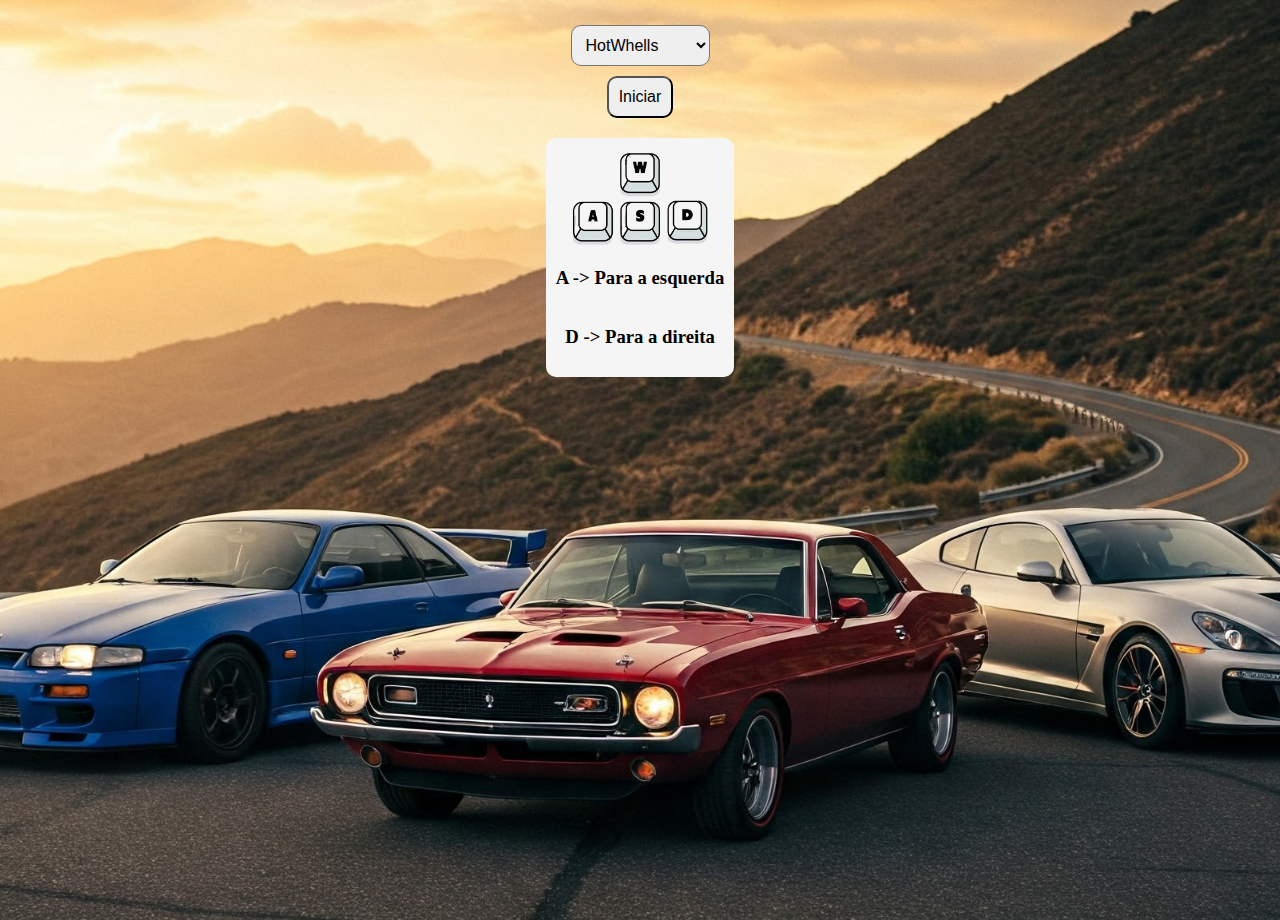
<file: index.html>
<!DOCTYPE html>
<html lang="en">
<head>
    <meta charset="UTF-8">
    <meta name="viewport" content="width=device-width, initial-scale=1.0">
    <link rel="stylesheet" href="home.css">
    <script src="index.js" defer></script>
    <title>Início</title>
</head>
<body>
    <select id="dificuldade">
        <option value="1">HotWhells</option>
        <option value="2">Médio</option>
        <option value="3">Difícil</option>
        <option value="4">Ayrton Senna</option>
    </select>
    <button onclick="iniciar()">Iniciar</button>
    <div class="tutorial">
        <img src="assets/wasd.png" style="background-color: whitesmoke;" alt="">
        <h3>A -> Para a esquerda</h3>
        <h3>D -> Para a direita</h3>
    </div>
</body>
</html>
</file>
<file: home.css>
body {
    overflow-y: hidden;
    background-image: url('./assets/tela_inicio.jpg');
    background-size: cover;
    background-position: center;
    background-repeat: no-repeat;
    height: 100vh;
    margin: 0;
    padding: 0;
    display: flex;
    flex-direction: column;
    align-items: center;
    justify-content: flex-start;
    padding-top: 20px;
}

select, button {
    font-size: 16px;
    padding: 10px;
    margin: 5px;
    border-radius: 10px;
}

.tutorial{
    margin-top: 15px;
    background-color: whitesmoke;
    display: flex;
    flex-direction: column;
    align-items: center;
    justify-content: center;
    padding: 10px;
    border-radius: 10px;
    max-height: 400px;
}
.tutorial img{
    height: 100px;
}

h3{
    text-align: center;
}
</file>
